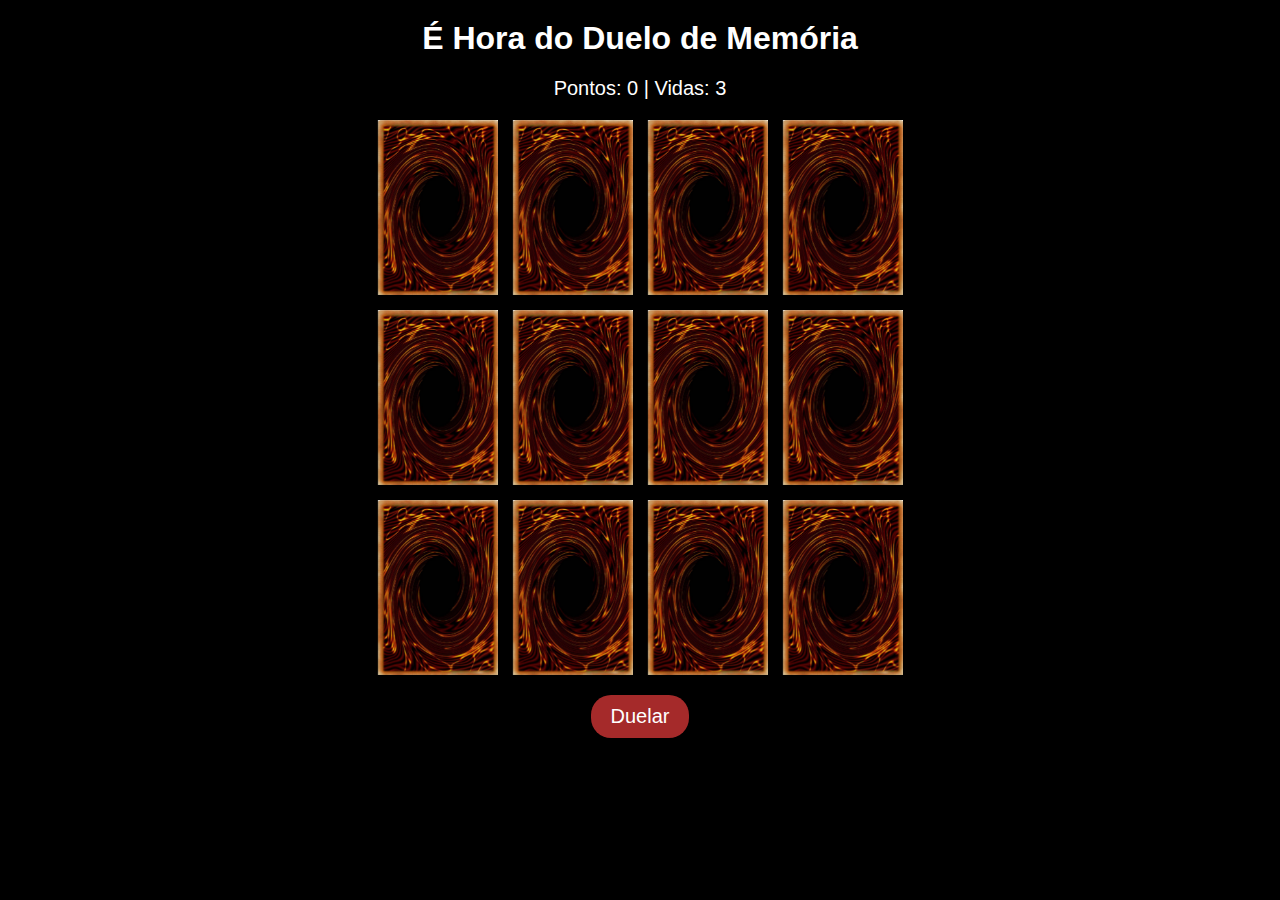
<file: index.html>
<!DOCTYPE html>
<html lang="pt-BR">

<head>
  <meta charset="UTF-8">
  <meta name="viewport" content="width=device-width, initial-scale=1.0">
  <title>Jogo da Memória</title>
  <link rel="stylesheet" href="style.css">
</head>

<body>
  <h1>É Hora do Duelo de Memória</h1>
  <p id="score">Pontos: 0 | Vidas: 3</p>
  <div class="tabuleiro"></div>
  <button id="startButton">Duelar</button>

  <script src="script.js"></script>
</body>

</html>
</file>
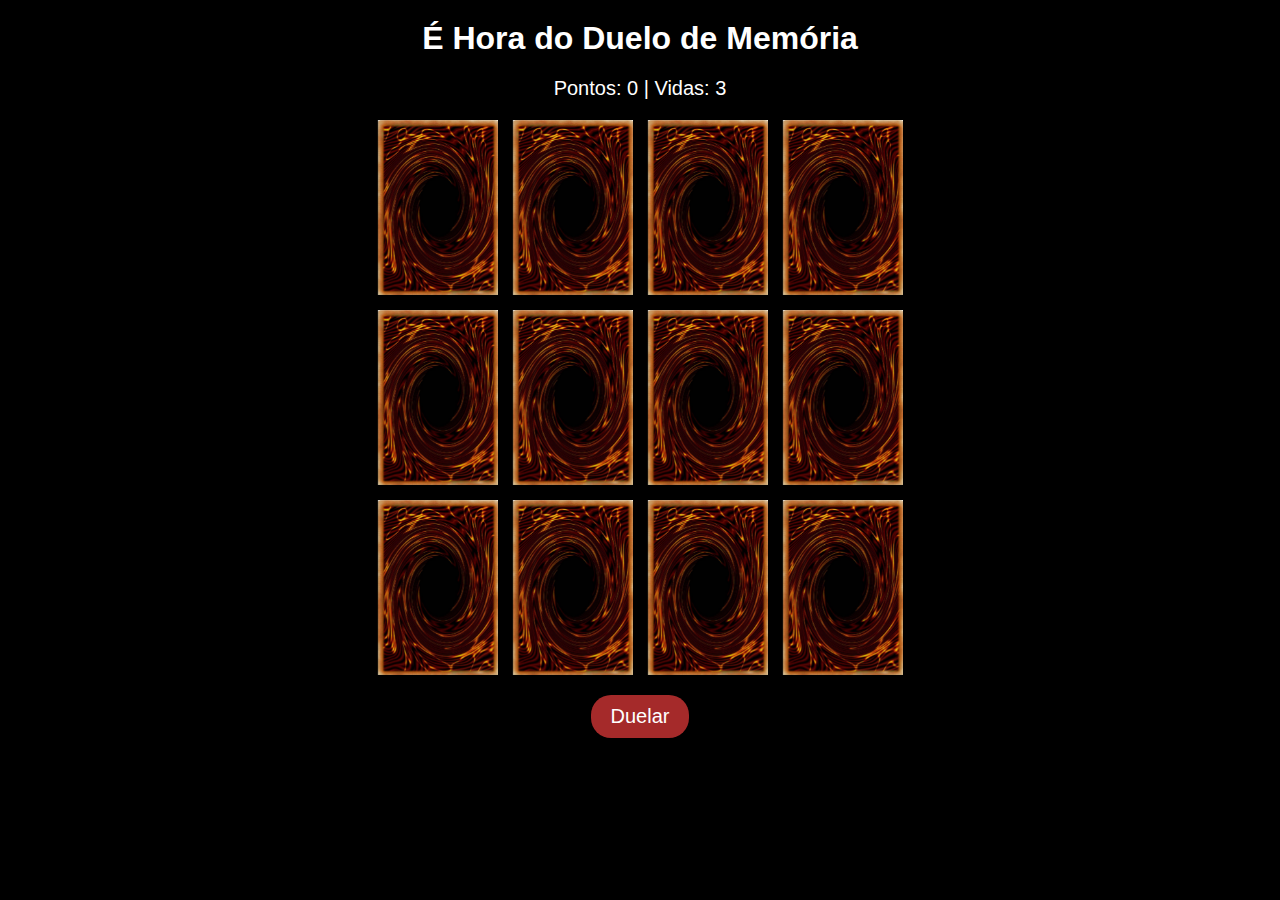
<file: main_memoria.html>
<!DOCTYPE html>
<html lang="pt-BR">

<head>
  <meta charset="UTF-8">
  <meta name="viewport" content="width=device-width, initial-scale=1.0">
  <title>Jogo da Memória</title>
  <link rel="stylesheet" href="style_memoria.css">
</head>

<body>
  <h1>É Hora do Duelo de Memória</h1>
  <p id="score">Pontos: 0 | Vidas: 3</p>
  <div class="tabuleiro"></div>
  <button id="startButton">Duelar</button>

  <script src="js_memoria.js"></script>
</body>

</html>
</file>
<file: style.css>
body {
    font-family: Arial, sans-serif;
    text-align: center;
    background-color: #000;
    color: white;
    margin: 0;
    padding: 0;
}

h1 {
    margin: 20px 0;
    color: white;
}

#score {
    font-size: 20px;
    margin-bottom: 20px;
}

.tabuleiro {
    display: grid;
    grid-template-columns: repeat(4, 120px);
    gap: 15px;
    justify-content: center;
    margin: 0 auto;
}

.carta {
    width: 120px;
    height: 175px;
    position: relative;
    cursor: pointer;
    perspective: 1000px;
}

.carta-inner {
    width: 100%;
    height: 100%;
    position: absolute;
    transform-style: preserve-3d;
    transition: transform 0.8s;
    border-radius: 15px;
}

.carta.flip .carta-inner {
    transform: rotateY(180deg);
}

.frente,
.verso {
    width: 100%;
    height: 100%;
    position: absolute;
    backface-visibility: hidden;
}

.frente {
    background-color: white;
    display: flex;
    justify-content: center;
    align-items: center;
    font-size: 30px;
    transform: rotateY(180deg);
}

.verso {
    background: url(assets/yu\ gi\ oh\ verse.jpg);
    background-size: cover;
    transform: rotateY(0deg);
}

.carta img {
    width: 100%;
    height: 100%;
    object-fit: cover;
}

#startButton {
    background-color: brown;
    color: white;
    padding: 10px 20px;
    border: none;
    border-radius: 20px;
    font-size: 20px;
    cursor: pointer;
    margin-top: 20px;
}
</file>
<file: style_memoria.css>
body {
    font-family: Arial, sans-serif;
    text-align: center;
    background-color: #000;
    color: white;
    margin: 0;
    padding: 0;
}

h1 {
    margin: 20px 0;
    color: white;
}

#score {
    font-size: 20px;
    margin-bottom: 20px;
}

.tabuleiro {
    display: grid;
    grid-template-columns: repeat(4, 120px);
    gap: 15px;
    justify-content: center;
    margin: 0 auto;
}

.carta {
    width: 120px;
    height: 175px;
    position: relative;
    cursor: pointer;
    perspective: 1000px;
}

.carta-inner {
    width: 100%;
    height: 100%;
    position: absolute;
    transform-style: preserve-3d;
    transition: transform 0.8s;
    border-radius: 15px;
}

.carta.flip .carta-inner {
    transform: rotateY(180deg);
}

.frente,
.verso {
    width: 100%;
    height: 100%;
    position: absolute;
    backface-visibility: hidden;
}

.frente {
    background-color: white;
    display: flex;
    justify-content: center;
    align-items: center;
    font-size: 30px;
    transform: rotateY(180deg);
}

.verso {
    background: url(assets/yu\ gi\ oh\ verse.jpg);
    background-size: cover;
    transform: rotateY(0deg);
}

.carta img {
    width: 100%;
    height: 100%;
    object-fit: cover;
}

#startButton {
    background-color: brown;
    color: white;
    padding: 10px 20px;
    border: none;
    border-radius: 20px;
    font-size: 20px;
    cursor: pointer;
    margin-top: 20px;
}
</file>
